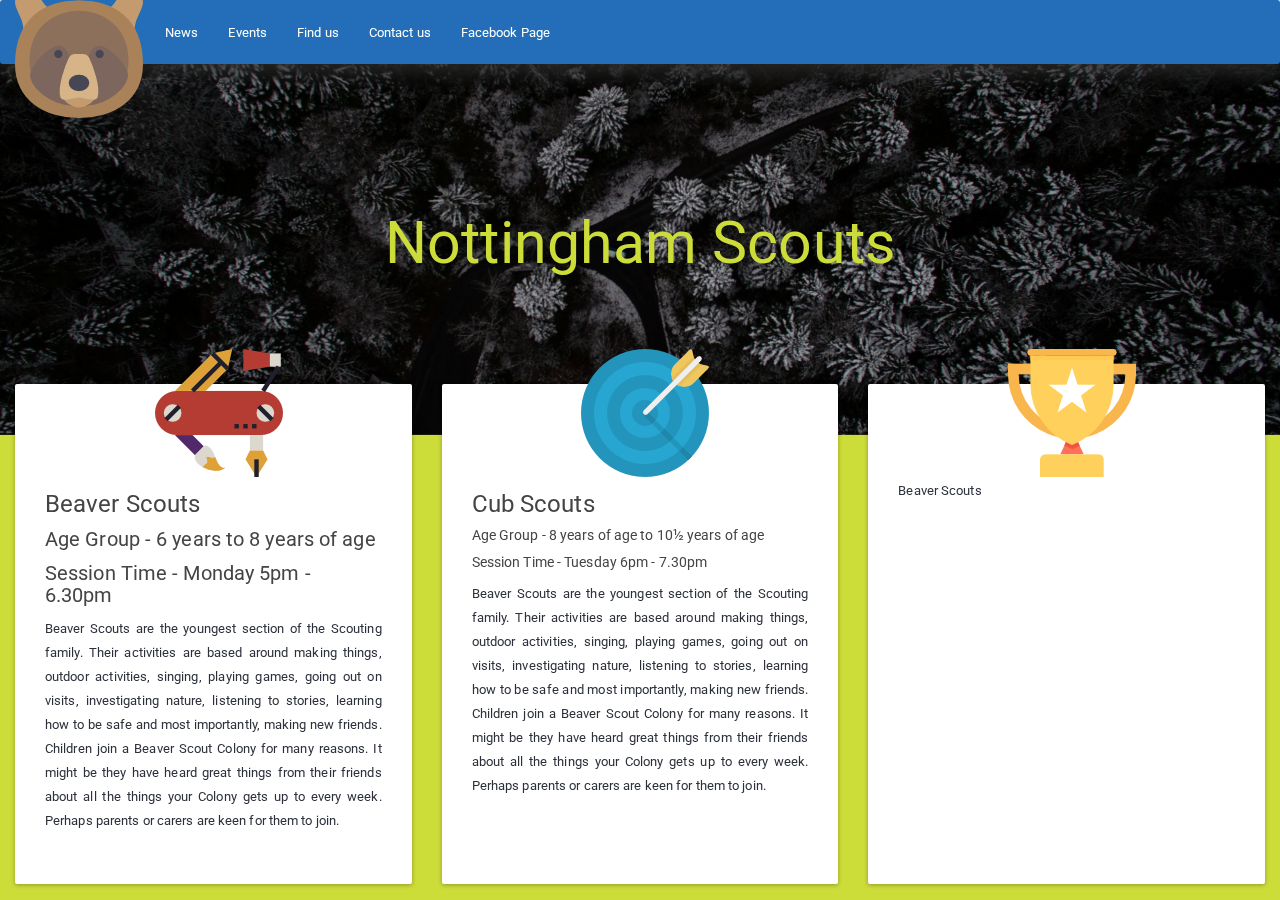
<file: index.html>
﻿<!DOCTYPE html>

<html lang="en" xmlns="http://www.w3.org/1999/xhtml">
<head>
    <meta charset="utf-8" />
    <title>Scouts Home</title>

<!--vvvvv-------------------Shared Header Links-------------------------------vvvvv-->
<link href="Styles/bootstrap.css" rel="stylesheet"/>
<link href="Styles/jquery-ui.min.css" rel="stylesheet" />
<link href="Styles/site.css" rel="stylesheet" />
<script src="Javascript/jquery.js" type="text/javascript"></script>
<script src="https://maxcdn.bootstrapcdn.com/bootstrap/3.3.7/js/bootstrap.min.js"></script>
<!--<script src="Javascript/jquery.matchHeight.js" type="text/javascript"></script>-->
<!--^^^^^-------------------Shared Header Links-------------------------------^^^^^-->

<script src="Javascript/index.js" type="text/javascript" ></script>

</head>
<body>

<!--vvvvv-------------------Shared Navbar-------------------------------vvvvv-->
    <nav class="navbar scouts-navbar">
        <div class="container-fluid">
            <a class="navbar-brand" href="index.html"><img src="Images/bear.png"/></a>
            <ul class="nav navbar-nav scouts-nav">
                    <li><a href="#">News</a></li>
                    <li><a href="Events.html">Events</a></li>
                    <li><a href="FindUs.html">Find us</a></li>
                    <li><a href="#">Contact us</a></li>
                    <li><a href="#">Facebook Page</a></li>
            </ul>
        </div>
    </nav>
<!--^^^^^-------------------Shared Navbar-------------------------------^^^^^-->  

    <div class="scout-jumbotron-container">
        <div class="jumbotron  scout-jumbotron">
            <div id="bg-fade-carousel" class="carousel slide carousel-fade" data-ride="carousel">
                <!-- Wrapper for slides -->
                <div class="carousel-inner">
                    <div class="item active">
                        <div class="slide1"></div>
                    </div>
                    <div class="item">
                        <div class="slide2"></div>
                    </div>
                    <div class="item">
                        <div class="slide3"></div>
                    </div>
                </div><!-- .carousel-inner --> 

            </div>
            <div class="container carousel-overlay text-center">
                <h1>Nottingham Scouts</h1>
            </div>
        </div>
    </div>

<!-- .carousel --> 


<!--Body-->

    <!--3 Panels-->
<div class="flex-container">
    
    <div class="flex-item">
        <div class="panel">
            <div class="panel-body">
                <div class="row scout-img-container">
                    <img class="scout-img-floating" src="Images/tool.png" />
                </div>

                <div class="row scout-panel-body">
                    <h4>Beaver Scouts</h4>
                    <h5>Age Group - 6 years to 8 years of age</h5>
                    <h5>Session Time - Monday 5pm - 6.30pm</h5>
                    <p>
                        Beaver Scouts are the youngest section of the Scouting family. Their activities are based around making things,
                        outdoor activities, singing, playing games, going out on visits, investigating nature, listening to stories,
                        learning how to be safe and most importantly, making new friends.

                        Children join a Beaver Scout Colony for many reasons. It might be they have heard great things from their friends
                        about all the things your Colony gets up to every week. Perhaps parents or carers are keen for them to join.
                    </p>

                </div>
            </div>
        </div>
    </div>

    <div class="flex-item">
        <div class="panel">
            <div class="panel-body">

                <div class="row scout-img-container">
                    <img class="scout-img-floating" src="Images/archery.png" />
                </div>

                <div class="row scout-panel-body">
                    <h4>Cub Scouts</h4>
                    <h6>Age Group - 8 years of age to 10½ years of age</h6>
                    <h6>Session Time - Tuesday 6pm - 7.30pm </h6>
                    <p>
                        Beaver Scouts are the youngest section of the Scouting family. Their activities are based around making things,
                        outdoor activities, singing, playing games, going out on visits, investigating nature, listening to stories,
                        learning how to be safe and most importantly, making new friends.

                        Children join a Beaver Scout Colony for many reasons. It might be they have heard great things from their friends
                        about all the things your Colony gets up to every week. Perhaps parents or carers are keen for them to join.
                    </p>

                </div>
            </div>
        </div>
    </div>

    <div class="flex-item">
        <div class="panel ">
            <div class="panel-body">

                <div class="row scout-img-container">
                    <img class="scout-img-floating" src="Images/trophy.png" />
                </div>

                <div class="row scout-panel-body">
                    <p>
                        Beaver Scouts
                    </p>
                </div>
            </div>
        </div>
    </div>

</div>   
<!--------------------->
    

<!--Picture slideshow-->
    


    
<!--------------------->
    
</body>


</html>
</file>
<file: Styles/site.css>
﻿
/*
    color palletes
    dark grey   #464655
    lgiht grey #a3a3aa
    dark brown #7c665d
    strong brown  #aa825a
    light brown #d7b487
*/

body {
    background-color: #ccdc39;
    color: #2b303a;
}

p{
    text-align:justify;
}

/*----------------------------------Navbar */
.scouts-navbar {
    background-color: #246eb9;
    height: 50px;
    -webkit-box-shadow: 0px 10px 20px 0px rgba(50, 50, 50, 0.75);
    -moz-box-shadow:    0px 10px 20px 0px rgba(50, 50, 50, 0.75);
    box-shadow:         0px 10px 20px 0px rgba(50, 50, 50, 0.75);
}

.scouts-navbar a {
    color: #fdfffc;
    text-align: center;
}

.navbar-brand img {
    position: absolute;
    top: -10px;
    z-index: 2;
}

.scouts-nav {
    position: absolute;
    left: 150px;
}

    .scouts-nav li a:hover {
        background-color: #f5fdc6;
    }

/*----------------------------------Jumbotron */

.scout-jumbotron {
    position: absolute;
    top: -100px;
    left: 0;
    z-index: -999;
    height: 400px;
    width: 100%;
}

    .scout-jumbotron p {
        color: #ccdc39;
    }

    .scout-jumbotron h1 {
        color: #ccdc39;
    }

.scout-jumbotron-container {
    position: relative;
    margin-top: 0;
    margin-bottom: 320px;
}

/*----------------------------------Floating Logos */
.scout-img-container {
    position: relative;
    margin: auto;    
    margin-bottom: 80px;
    width: 32%;
}

.scout-img-floating {
    position: absolute;
    top: -50px;    
}

/*----------------------------------Panels */
.scout-panel-body {
    margin-left: 15px;
    margin-right: 15px;
    background: white;
}


.flex-container {

    display: flex;
    align-content: space-around;
}

.flex-item {
    flex: 1;
    align-self: stretch;
    margin-left: 15px;
    margin-right: 15px;
}

.panel {
    height: 100%;
}

/*----------------------------------Resposnsive iFrames */
.responsive-iframe-container {
position: relative;
padding-bottom: 56.25%;
padding-top: 30px;    
overflow: hidden;
}

.responsive-iframe-container iframe,
.vresponsive-iframe-container object,
.vresponsive-iframe-container embed {
    position: absolute;
    top: 0;
    left: 0;
    width: 100%;
    height:100%;
}

/*Carousel jumbotron*/

.slide1, .slide2, .slide3 {

    left: 0;
    min-height: 400px; /* Must have a height or min-height set due to use of background images */
    background-size: cover;
    background-position: center center;
}
.slide1 {
    background-image: url('../Images/treeTops.jpg');
}
.slide2 {
    background-image: url('../Images/waterfall.jpg');
}
.slide3 {
    background-image: url('../Images/fox.jpg');
}

/* Carousel Overlay */
.carousel-overlay h1 {
    position: absolute;
    bottom: 100px;
    right: 0;
    left: 0;
    opacity: 1;
    transition-property: none;
    -webkit-transform: none;
    transform: none;
    z-index: 2;
}


/* inspired from https://codepen.io/Rowno/pen/Afykb */
.carousel-fade .carousel-inner .item {
    opacity: 0;
    transition-property: opacity;
}

.carousel-fade .carousel-inner .active {
    opacity: 1;
}

.carousel-fade .carousel-inner .active.left,
.carousel-fade .carousel-inner .active.right {
    left: 0;
    opacity: 0.5;
    z-index: 1;
}

.carousel-fade .carousel-inner .next.left,
.carousel-fade .carousel-inner .prev.right {
    opacity: 0.5;
}

.carousel-fade .carousel-control {
    z-index: 2;
}

/*
WHAT IS NEW IN 3.3: "Added transforms to improve carousel performance in modern browsers."
now override the 3.3 new styles for modern browsers & apply opacity
*/
@media all and (transform-3d), (-webkit-transform-3d) {
    .carousel-fade .carousel-inner > .item.next,
    .carousel-fade .carousel-inner > .item.active.right {
        opacity: 0.5;
        -webkit-transform: translate3d(0, 0, 0);
        transform: translate3d(0, 0, 0);
    }
    .carousel-fade .carousel-inner > .item.prev,
    .carousel-fade .carousel-inner > .item.active.left {
        opacity: 0.5;
        -webkit-transform: translate3d(0, 0, 0);
        transform: translate3d(0, 0, 0);
    }
    .carousel-fade .carousel-inner > .item.next.left,
    .carousel-fade .carousel-inner > .item.prev.right,
    .carousel-fade .carousel-inner > .item.active {
        opacity: 1;
        -webkit-transform: translate3d(0, 0, 0);
        transform: translate3d(0, 0, 0);
    }
}

@media (max-width:992px) {
    .flex-container {
        flex-direction: column;
    }
}

/*Debugging layout*/
.draw {
    border: solid 4px red;
}

.draw-blue {
    border: solid 4px blue;
}

.draw-black {
    border: solid 4px black;
}
/*Debugging layout*/
</file>
